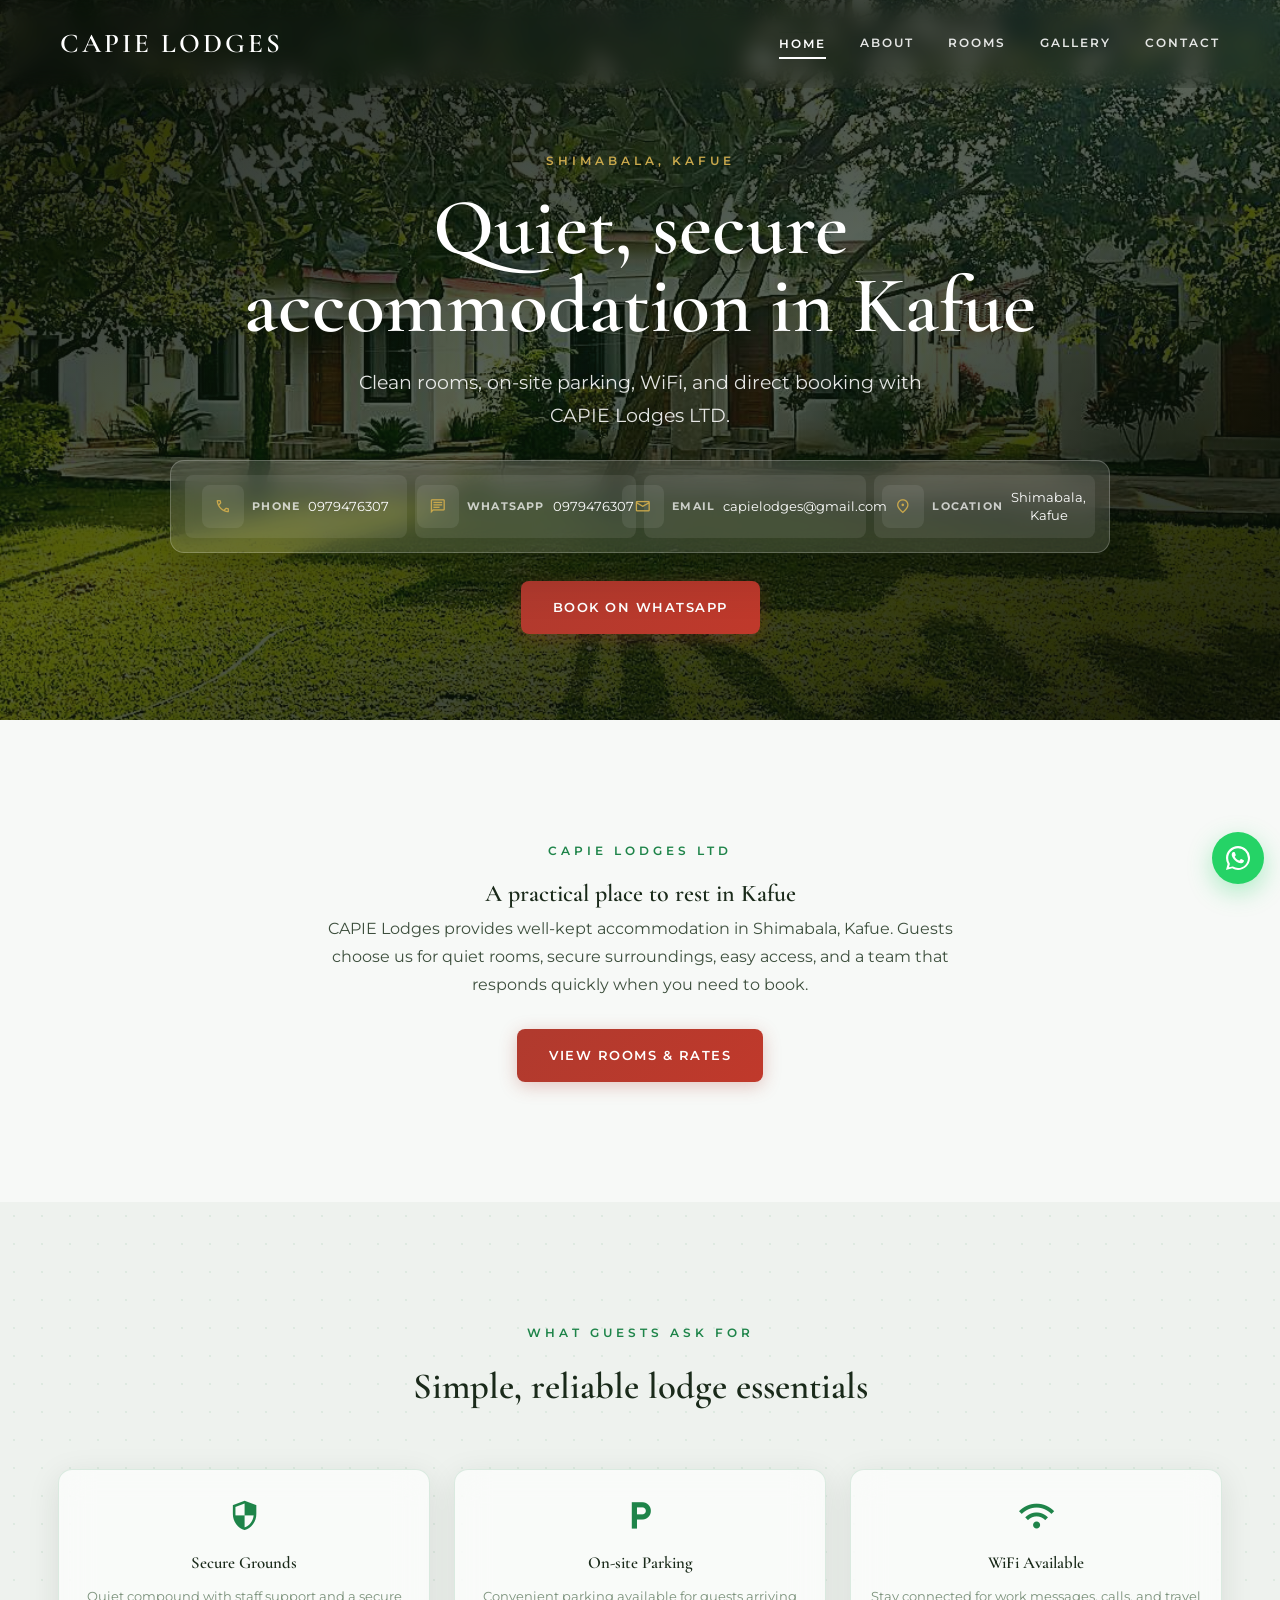
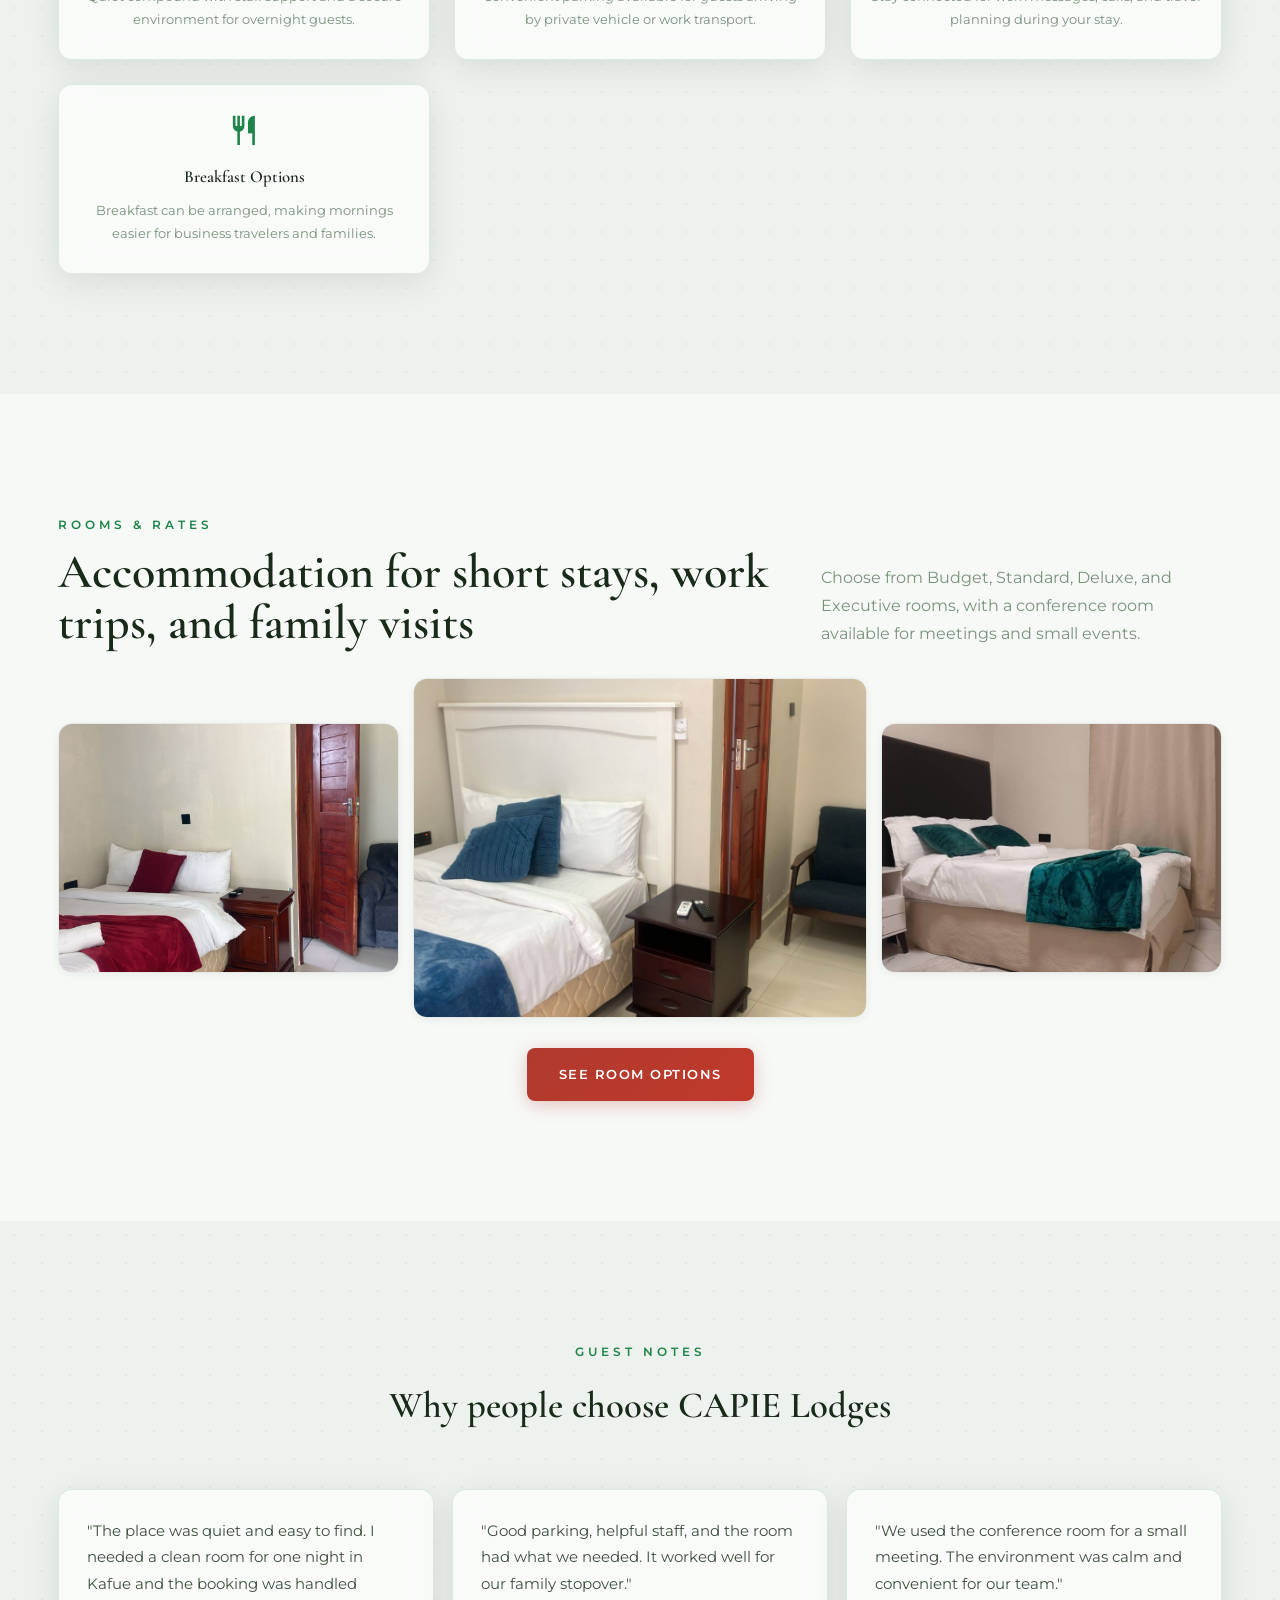
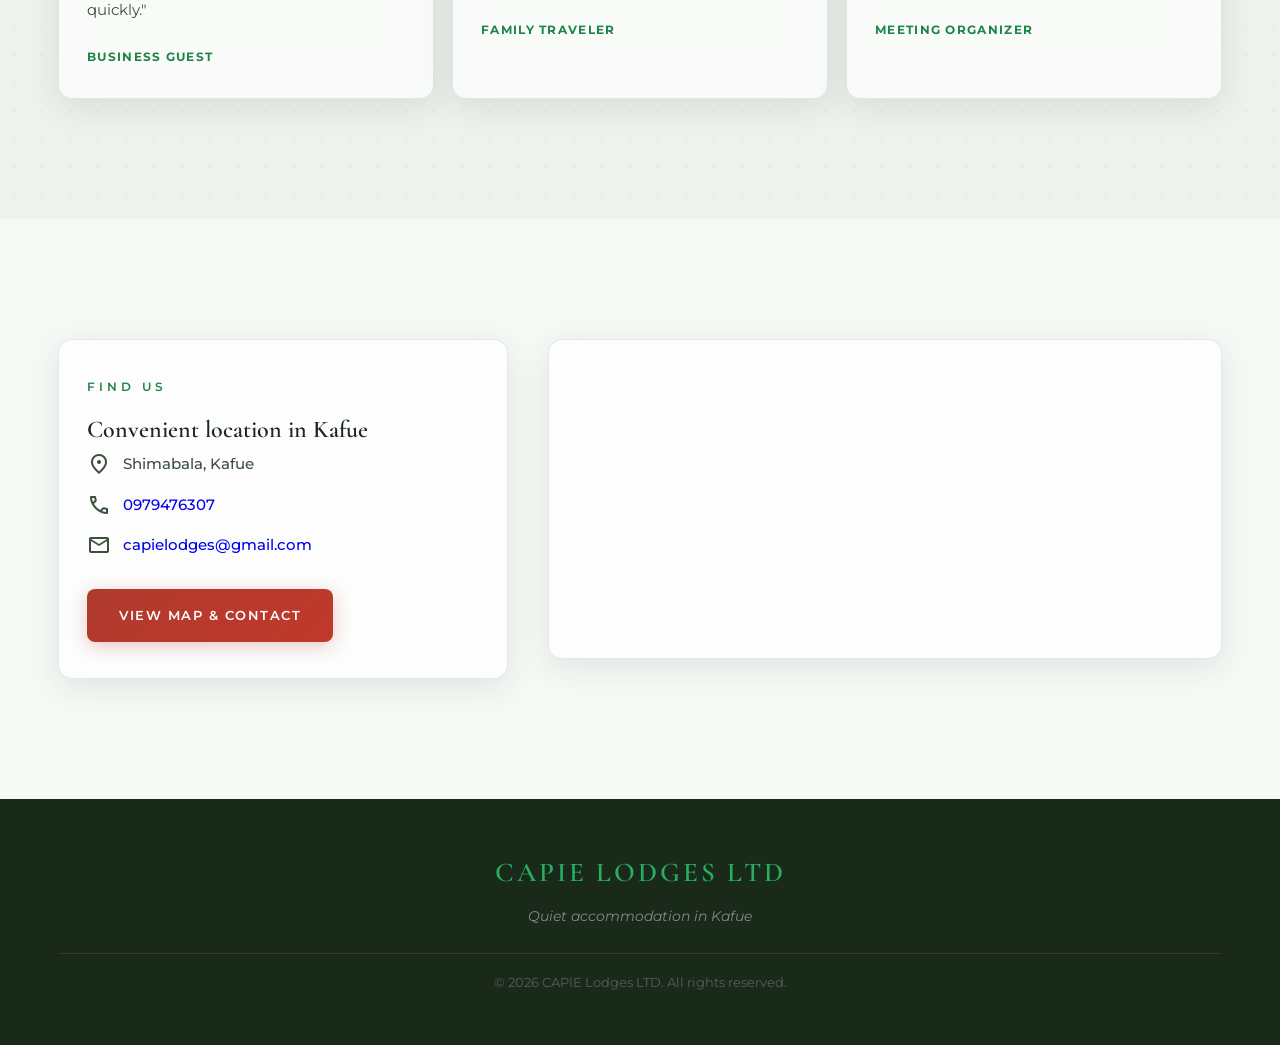
<file: index.html>
<!DOCTYPE html>
<html lang="en">
<head>
    <meta charset="UTF-8">
    <meta name="viewport" content="width=device-width, initial-scale=1.0">
    <title>CAPIE Lodges LTD | Kafue Accommodation</title>
    <meta name="description" content="CAPIE Lodges LTD offers quiet and secure accommodation in Shimabala, Kafue, with clean rooms, parking, WiFi, breakfast options, and WhatsApp booking.">
    <meta name="keywords" content="Capie Lodges, CAPIE Lodges LTD, Kafue lodges, Shimabala accommodation, Kawale Area Kafue, rooms in Kafue, WhatsApp booking">
    <meta name="robots" content="index,follow">
    <meta property="og:title" content="CAPIE Lodges LTD - Accommodation in Kafue">
    <meta property="og:description" content="Quiet and secure accommodation in Shimabala, Kafue. Book directly with CAPIE Lodges by phone or WhatsApp.">
    <meta property="og:type" content="website">
    <meta property="og:image" content="images/background.jpg">
    <meta property="og:url" content="https://capielodges.com/">
    <meta name="twitter:title" content="CAPIE Lodges LTD | Kafue Accommodation">
    <meta name="twitter:description" content="Quiet, secure lodge accommodation in Kafue with direct WhatsApp booking.">
    <meta name="twitter:image" content="images/background.jpg">
    <link rel="canonical" href="https://capielodges.com/">
    <link rel="icon" type="image/x-icon" href="favicon.ico">
    <link rel="icon" type="image/png" sizes="16x16" href="favicon-16x16.png">
    <link rel="icon" type="image/png" sizes="32x32" href="favicon-32x32.png">
    <link rel="apple-touch-icon" sizes="180x180" href="apple-touch-icon.png">
    <link rel="manifest" href="site.webmanifest">
    <meta name="twitter:card" content="summary_large_image">
    <link rel="preload" as="image" href="images/background.jpg">
    <link rel="preconnect" href="https://fonts.googleapis.com">
    <link rel="preconnect" href="https://fonts.gstatic.com" crossorigin>
    <link href="https://fonts.googleapis.com/css2?family=Cormorant+Garamond:wght@400;500;600;700&family=Montserrat:wght@300;400;500;600&display=swap" rel="stylesheet">
    <link rel="stylesheet" href="https://fonts.googleapis.com/css2?family=Material+Symbols+Outlined:opsz,wght,FILL,GRAD@24,300,0,0" />
    <link rel="stylesheet" href="css/style.css">
</head>
<body>
    <div class="scroll-progress" id="scroll-progress"></div>
    <div class="page-loader" id="page-loader" aria-hidden="true"><div class="page-loader-spinner"></div></div>
    <div class="nav-overlay" id="nav-overlay"></div>
    <nav class="navbar">
        <div class="nav-container">
            <a href="index.html" class="logo">CAPIE LODGES</a>
            <button class="menu-toggle" id="mobile-menu" aria-label="Toggle navigation menu" type="button">
                <span class="bar"></span>
                <span class="bar"></span>
                <span class="bar"></span>
            </button>
            <ul class="nav-links" id="primary-navigation">
                <li><a href="index.html" class="active">Home</a></li>
                <li><a href="about.html">About</a></li>
                <li><a href="rooms.html">Rooms</a></li>
                <li><a href="gallery.html">Gallery</a></li>
                <li><a href="contact.html">Contact</a></li>
            </ul>
        </div>
    </nav>

    <section class="hero" id="home">
        <div class="hero-overlay"></div>
        <div class="hero-content reveal">
            <span class="hero-kicker">Shimabala, Kafue</span>
            <h1>Quiet, secure accommodation in Kafue</h1>
            <p>Clean rooms, on-site parking, WiFi, and direct booking with CAPIE Lodges LTD.</p>
            <div class="hero-contact-panel" aria-label="CAPIE Lodges contact information">
                <a href="tel:+260979476307"><span class="material-symbols-outlined">call</span><strong>Phone</strong> 0979476307</a>
                <a href="https://wa.me/260979476307" target="_blank" rel="noopener noreferrer"><span class="material-symbols-outlined">chat</span><strong>WhatsApp</strong> 0979476307</a>
                <a href="mailto:capielodges@gmail.com"><span class="material-symbols-outlined">mail</span><strong>Email</strong> capielodges@gmail.com</a>
                <span><span class="material-symbols-outlined">location_on</span><strong>Location</strong> Shimabala, Kafue</span>
            </div>
            <div class="hero-btns">
                <a href="https://wa.me/260979476307?text=Hello%20CAPIE%20LODGES,%20I%20would%20like%20to%20ask%20about%20room%20availability." target="_blank" rel="noopener noreferrer" class="btn btn-primary">Book on WhatsApp</a>
            </div>
        </div>
    </section>

    <section class="about section-padding">
        <div class="container text-center reveal">
            <span class="subtitle">CAPIE Lodges LTD</span>
            <h2>A practical place to rest in Kafue</h2>
            <p style="max-width: 640px; margin: 0 auto 30px;">
                CAPIE Lodges provides well-kept accommodation in Shimabala, Kafue. Guests choose us for quiet rooms,
                secure surroundings, easy access, and a team that responds quickly when you need to book.
            </p>
            <a href="rooms.html" class="btn btn-primary" style="width: auto;">View Rooms & Rates</a>
        </div>
    </section>

    <section class="trust-section section-padding pattern-bg">
        <div class="container">
            <div class="section-header reveal">
                <span class="subtitle">What Guests Ask For</span>
                <h2>Simple, reliable lodge essentials</h2>
            </div>
            <div class="amenities-grid trust-grid">
                <div class="amenity-item solid-card reveal">
                    <span class="material-symbols-outlined icon">security</span>
                    <h3>Secure Grounds</h3>
                    <p>Quiet compound with staff support and a secure environment for overnight guests.</p>
                </div>
                <div class="amenity-item solid-card reveal">
                    <span class="material-symbols-outlined icon">local_parking</span>
                    <h3>On-site Parking</h3>
                    <p>Convenient parking available for guests arriving by private vehicle or work transport.</p>
                </div>
                <div class="amenity-item solid-card reveal">
                    <span class="material-symbols-outlined icon">wifi</span>
                    <h3>WiFi Available</h3>
                    <p>Stay connected for work messages, calls, and travel planning during your stay.</p>
                </div>
                <div class="amenity-item solid-card reveal">
                    <span class="material-symbols-outlined icon">restaurant</span>
                    <h3>Breakfast Options</h3>
                    <p>Breakfast can be arranged, making mornings easier for business travelers and families.</p>
                </div>
            </div>
        </div>
    </section>

    <section class="home-rooms section-padding">
        <div class="container">
            <div class="split-intro reveal">
                <div>
                    <span class="subtitle">Rooms & Rates</span>
                    <h2>Accommodation for short stays, work trips, and family visits</h2>
                </div>
                <p>Choose from Budget, Standard, Deluxe, and Executive rooms, with a conference room available for meetings and small events.</p>
            </div>
            <div class="home-room-strip reveal">
                <img src="images/standard-room.jpeg" alt="Standard room at CAPIE Lodges LTD" loading="lazy" decoding="async">
                <img src="images/deluxe-room.jpeg" alt="Deluxe room at CAPIE Lodges LTD" loading="lazy" decoding="async">
                <img src="images/executive-room.jpeg" alt="Executive room at CAPIE Lodges LTD" loading="lazy" decoding="async">
            </div>
            <div class="text-center reveal" style="margin-top: 30px;">
                <a href="rooms.html" class="btn btn-primary">See Room Options</a>
            </div>
        </div>
    </section>

    <section class="testimonials section-padding pattern-bg">
        <div class="container">
            <div class="section-header reveal">
                <span class="subtitle">Guest Notes</span>
                <h2>Why people choose CAPIE Lodges</h2>
            </div>
            <div class="testimonial-grid">
                <article class="testimonial-card solid-card reveal">
                    <p>"The place was quiet and easy to find. I needed a clean room for one night in Kafue and the booking was handled quickly."</p>
                    <strong>Business guest</strong>
                </article>
                <article class="testimonial-card solid-card reveal">
                    <p>"Good parking, helpful staff, and the room had what we needed. It worked well for our family stopover."</p>
                    <strong>Family traveler</strong>
                </article>
                <article class="testimonial-card solid-card reveal">
                    <p>"We used the conference room for a small meeting. The environment was calm and convenient for our team."</p>
                    <strong>Meeting organizer</strong>
                </article>
            </div>
        </div>
    </section>

    <section class="location-preview section-padding">
        <div class="container">
            <div class="contact-grid">
                <div class="contact-details solid-card reveal">
                    <span class="subtitle">Find Us</span>
                    <h2>Convenient location in Kafue</h2>
                    <p class="contact-line"><span class="material-symbols-outlined">location_on</span> Shimabala, Kafue</p>
                    <p class="contact-line"><span class="material-symbols-outlined">call</span> <a href="tel:+260979476307">0979476307</a></p>
                    <p class="contact-line"><span class="material-symbols-outlined">mail</span> <a href="mailto:capielodges@gmail.com">capielodges@gmail.com</a></p>
                    <a href="contact.html" class="btn btn-primary" style="margin-top: 16px;">View Map & Contact</a>
                </div>
                <div class="map-container solid-card reveal">
                    <iframe
                        title="Capie Lodges LTD Location"
                        src="https://www.google.com/maps/embed?pb=!1m18!1m12!1m3!1d3840.6571714298498!2d28.212033174302718!3d-15.716336721036246!2m3!1f0!2f0!3f0!3m2!1i1024!2i768!4f13.1!3m3!1m2!1s0x1940c15eaaffacf5%3A0x3b0913089715fb3f!2sCapie%20Lodges!5e0!3m2!1sen!2szm!4v1774945115272!5m2!1sen!2szm"
                        width="600"
                        height="450"
                        style="border:0;"
                        allowfullscreen=""
                        loading="lazy"
                        referrerpolicy="no-referrer-when-downgrade"
                    ></iframe>
                </div>
            </div>
        </div>
    </section>

    <script type="application/ld+json">
        {
            "@context": "https://schema.org",
            "@type": "LocalBusiness",
            "name": "CAPIE Lodges LTD",
            "telephone": [
                "+260979476307",
                "+260764700003",
                "+260571048698"
            ],
            "email": "capielodges@gmail.com",
            "address": {
                "@type": "PostalAddress",
                "streetAddress": "Shimabala",
                "addressLocality": "Kafue",
                "addressRegion": "Kafue",
                "addressCountry": "ZM"
            }
        }
    </script>
    <footer>
        <div class="container">
            <div class="footer-content">
                <a href="index.html" class="logo footer-logo">CAPIE LODGES LTD</a>
                <p class="tagline-footer">Quiet accommodation in Kafue</p>
                <p class="copyright">&copy; 2026 CAPIE Lodges LTD. All rights reserved.</p>
            </div>
        </div>
    </footer>
    <a class="whatsapp-float" href="https://wa.me/260979476307" target="_blank" rel="noopener noreferrer" aria-label="Chat with CAPIE Lodges on WhatsApp"><svg viewBox="0 0 16 16" aria-hidden="true" focusable="false"><path fill="currentColor" d="M13.601 2.326A7.854 7.854 0 0 0 8.008 0C3.58 0 0 3.58 0 8.008a7.93 7.93 0 0 0 1.084 3.98L0 16l4.12-1.084a7.93 7.93 0 0 0 3.888 1.04h.003c4.428 0 8.008-3.58 8.008-8.008a7.854 7.854 0 0 0-2.417-5.622zM8.01 14.658a6.61 6.61 0 0 1-3.357-.92l-.24-.144-2.443.643.652-2.38-.156-.244a6.56 6.56 0 0 1-1.007-3.505c0-3.633 2.957-6.59 6.59-6.59a6.56 6.56 0 0 1 4.66 1.93 6.57 6.57 0 0 1 1.93 4.66c-.001 3.633-2.958 6.59-6.59 6.59z"/><path fill="currentColor" d="M11.524 9.356c-.2-.1-1.187-.586-1.37-.653-.183-.067-.316-.1-.449.1-.133.2-.516.653-.633.786-.116.133-.233.15-.433.05-.2-.1-.846-.312-1.611-.995-.595-.53-.997-1.187-1.113-1.387-.116-.2-.012-.308.088-.408.09-.09.2-.233.3-.35.1-.117.133-.2.2-.333.067-.133.033-.25-.017-.35-.05-.1-.45-1.087-.617-1.49-.163-.392-.328-.339-.449-.345l-.383-.007a.73.73 0 0 0-.533.25c-.183.2-.7.683-.7 1.667 0 .983.717 1.933.817 2.066.1.133 1.41 2.156 3.416 3.022.477.206.849.33 1.14.423.479.152.916.13 1.261.08.385-.057 1.187-.483 1.354-.95.167-.466.167-.866.117-.95-.05-.083-.183-.133-.383-.233z"/></svg></a>
    <script src="js/script.js"></script>
</body>
</html>
</file>
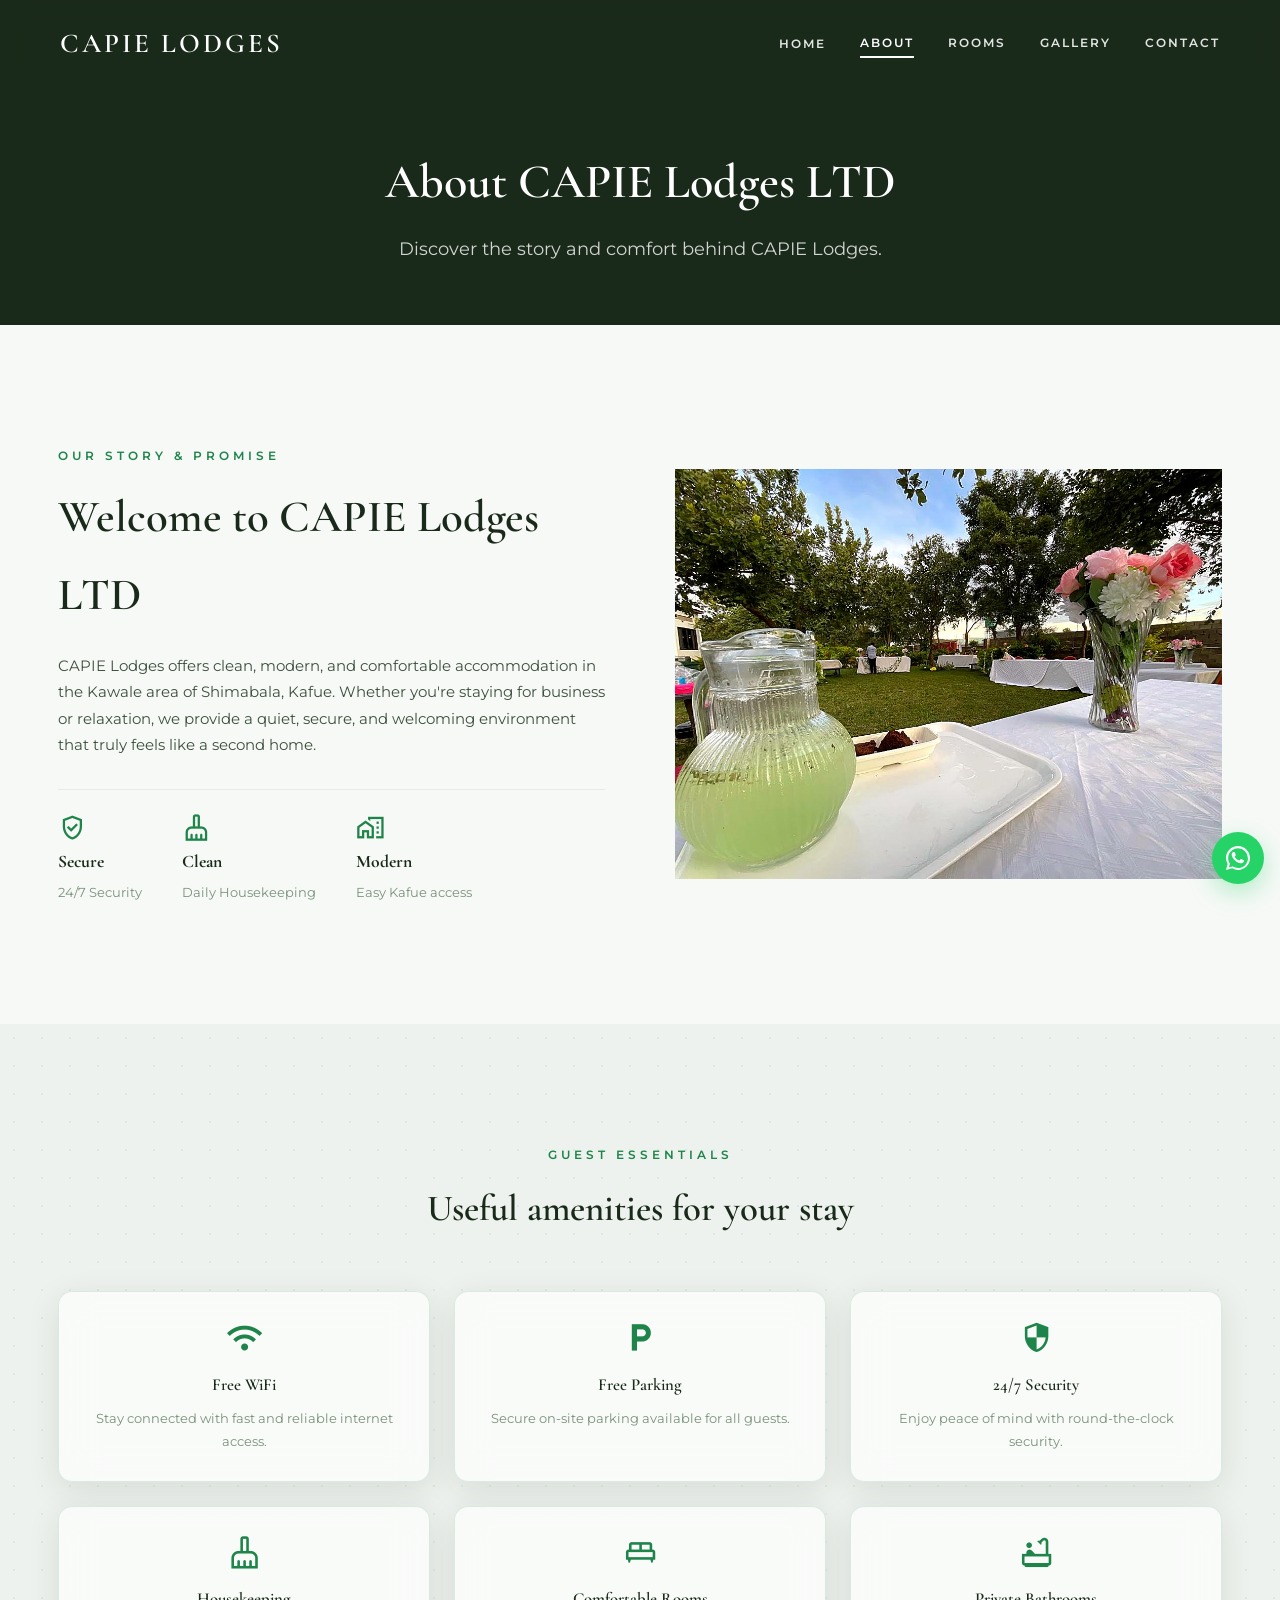
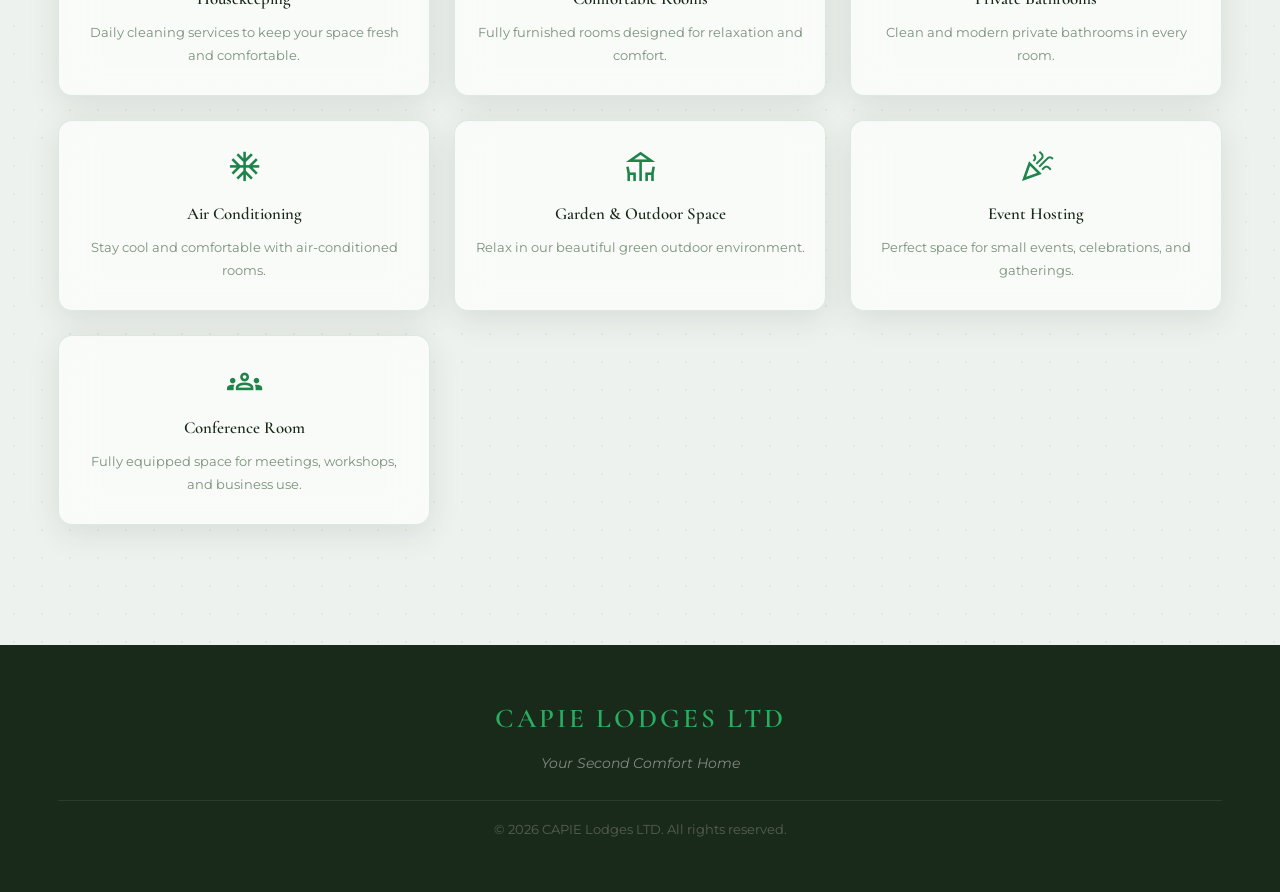
<file: about.html>
<!DOCTYPE html>
<html lang="en">
<head>
    <meta charset="UTF-8">
    <meta name="viewport" content="width=device-width, initial-scale=1.0">
    <title>About Us | CAPIE Lodges LTD</title>
    <meta name="description" content="About CAPIE Lodges LTD in Kafue: clean, modern rooms with secure, welcoming hospitality. Book via WhatsApp with fast responses.">
    <meta name="keywords" content="Capie Lodges, CAPIE Lodges LTD, about, lodges in Kafue, Shimabala accommodation, Kawale Area, secure accommodation, WhatsApp booking">
    <meta name="robots" content="index,follow">
    <meta property="og:title" content="About Us | CAPIE Lodges LTD">
    <meta property="og:description" content="About CAPIE Lodges LTD: secure, quiet accommodation in Kafue.">
    <meta property="og:type" content="website">
    <meta property="og:image" content="images/about.jpg">
    <meta property="og:url" content="https://capielodges.com/about.html">
    <meta name="twitter:title" content="About Us | CAPIE Lodges LTD">
    <meta name="twitter:description" content="Learn about CAPIE Lodges LTD and our accommodation in Kafue.">
    <meta name="twitter:image" content="images/about.jpg">
    <link rel="canonical" href="https://capielodges.com/about.html">
    <link rel="icon" type="image/x-icon" href="favicon.ico">
    <link rel="icon" type="image/png" sizes="16x16" href="favicon-16x16.png">
    <link rel="icon" type="image/png" sizes="32x32" href="favicon-32x32.png">
    <link rel="apple-touch-icon" sizes="180x180" href="apple-touch-icon.png">
    <link rel="manifest" href="site.webmanifest">
    <meta name="twitter:card" content="summary_large_image">
    <link rel="preconnect" href="https://fonts.googleapis.com">
    <link rel="preconnect" href="https://fonts.gstatic.com" crossorigin>
    <link href="https://fonts.googleapis.com/css2?family=Cormorant+Garamond:wght@400;500;600;700&family=Montserrat:wght@300;400;500;600&display=swap" rel="stylesheet">
    <link rel="stylesheet" href="https://fonts.googleapis.com/css2?family=Material+Symbols+Outlined:opsz,wght,FILL,GRAD@24,300,0,0" />
    <link rel="stylesheet" href="css/style.css">
</head>
<body>
    <div class="scroll-progress" id="scroll-progress"></div>
    <div class="page-loader" id="page-loader" aria-hidden="true"><div class="page-loader-spinner"></div></div>
    <div class="nav-overlay" id="nav-overlay"></div>
    <nav class="navbar">
        <div class="nav-container">
            <a href="index.html" class="logo">CAPIE LODGES</a>
            <button class="menu-toggle" id="mobile-menu" aria-label="Toggle navigation menu" type="button">
                <span class="bar"></span>
                <span class="bar"></span>
                <span class="bar"></span>
            </button>
            <ul class="nav-links" id="primary-navigation">
                <li><a href="index.html">Home</a></li>
                <li><a href="about.html" class="active">About</a></li>
                <li><a href="rooms.html">Rooms</a></li>
                <li><a href="gallery.html">Gallery</a></li>
                <li><a href="contact.html">Contact</a></li>
            </ul>
        </div>
    </nav>

    <header class="page-header">
        <div class="container">
            <h1>About CAPIE Lodges LTD</h1>
            <p>Discover the story and comfort behind CAPIE Lodges.</p>
        </div>
    </header>

    <section class="about section-padding">
        <div class="container">
            <div class="about-grid">
                <div class="about-text reveal">
                    <span class="subtitle">Our Story & Promise</span>
                    <h2>Welcome to CAPIE Lodges LTD</h2>
                    <p>
                        CAPIE Lodges offers clean, modern, and comfortable accommodation in the Kawale area of Shimabala, Kafue.
                        Whether you're staying for business or relaxation, we provide a quiet, secure, and welcoming environment
                        that truly feels like a second home.
                    </p>
                    <div class="features-mini">
                        <div class="f-item">
                            <span class="material-symbols-outlined">gpp_good</span>
                            <strong>Secure</strong>
                            <span>24/7 Security</span>
                        </div>
                        <div class="f-item">
                            <span class="material-symbols-outlined">cleaning_services</span>
                            <strong>Clean</strong>
                            <span>Daily Housekeeping</span>
                        </div>
                        <div class="f-item">
                            <span class="material-symbols-outlined">home_work</span>
                            <strong>Modern</strong>
                            <span>Easy Kafue access</span>
                        </div>
                    </div>
                </div>
                <div class="about-img reveal">
                    <img src="images/about.jpg" alt="CAPIE Lodges LTD exterior and facilities">
                </div>
            </div>
        </div>
    </section>

    <section class="amenities section-padding pattern-bg">
    <div class="container">
        <div class="section-header">
            <span class="subtitle">Guest Essentials</span>
            <h2>Useful amenities for your stay</h2>
        </div>

        <div class="amenities-grid">

            <div class="amenity-item solid-card reveal">
                <span class="material-symbols-outlined icon">wifi</span>
                <h3>Free WiFi</h3>
                <p>Stay connected with fast and reliable internet access.</p>
            </div>

            <div class="amenity-item solid-card reveal">
                <span class="material-symbols-outlined icon">local_parking</span>
                <h3>Free Parking</h3>
                <p>Secure on-site parking available for all guests.</p>
            </div>

            <div class="amenity-item solid-card reveal">
                <span class="material-symbols-outlined icon">security</span>
                <h3>24/7 Security</h3>
                <p>Enjoy peace of mind with round-the-clock security.</p>
            </div>

            <div class="amenity-item solid-card reveal">
                <span class="material-symbols-outlined icon">cleaning_services</span>
                <h3>Housekeeping</h3>
                <p>Daily cleaning services to keep your space fresh and comfortable.</p>
            </div>

            <div class="amenity-item solid-card reveal">
                <span class="material-symbols-outlined icon">king_bed</span>
                <h3>Comfortable Rooms</h3>
                <p>Fully furnished rooms designed for relaxation and comfort.</p>
            </div>

            <div class="amenity-item solid-card reveal">
                <span class="material-symbols-outlined icon">bathtub</span>
                <h3>Private Bathrooms</h3>
                <p>Clean and modern private bathrooms in every room.</p>
            </div>

            <div class="amenity-item solid-card reveal">
                <span class="material-symbols-outlined icon">ac_unit</span>
                <h3>Air Conditioning</h3>
                <p>Stay cool and comfortable with air-conditioned rooms.</p>
            </div>

            <div class="amenity-item solid-card reveal">
                <span class="material-symbols-outlined icon">deck</span>
                <h3>Garden & Outdoor Space</h3>
                <p>Relax in our beautiful green outdoor environment.</p>
            </div>

            <div class="amenity-item solid-card reveal">
                <span class="material-symbols-outlined icon">celebration</span>
                <h3>Event Hosting</h3>
                <p>Perfect space for small events, celebrations, and gatherings.</p>
            </div>

            <div class="amenity-item solid-card reveal">
                <span class="material-symbols-outlined icon">groups</span>
                <h3>Conference Room</h3>
                <p>Fully equipped space for meetings, workshops, and business use.</p>
            </div>

        </div>
    </div>
</section>

    <script type="application/ld+json">
        {
            "@context": "https://schema.org",
            "@type": "LocalBusiness",
            "name": "CAPIE Lodges LTD",
            "telephone": "+260979476307",
            "address": {
                "@type": "PostalAddress",
                "addressLocality": "Kafue",
                "addressRegion": "Kafue",
                "addressCountry": "ZM"
            }
        }
    </script>
    <footer>
        <div class="container">
            <div class="footer-content">
                <a href="index.html" class="logo footer-logo">CAPIE LODGES LTD</a>
                <p class="tagline-footer">Your Second Comfort Home</p>
                <p class="copyright">© 2026 CAPIE Lodges LTD. All rights reserved.</p>
            </div>
        </div>
    </footer>
    <a class="whatsapp-float" href="https://wa.me/260979476307" target="_blank" rel="noopener noreferrer" aria-label="Chat with CAPIE Lodges on WhatsApp"><svg viewBox="0 0 16 16" aria-hidden="true" focusable="false"><path fill="currentColor" d="M13.601 2.326A7.854 7.854 0 0 0 8.008 0C3.58 0 0 3.58 0 8.008a7.93 7.93 0 0 0 1.084 3.98L0 16l4.12-1.084a7.93 7.93 0 0 0 3.888 1.04h.003c4.428 0 8.008-3.58 8.008-8.008a7.854 7.854 0 0 0-2.417-5.622zM8.01 14.658a6.61 6.61 0 0 1-3.357-.92l-.24-.144-2.443.643.652-2.38-.156-.244a6.56 6.56 0 0 1-1.007-3.505c0-3.633 2.957-6.59 6.59-6.59a6.56 6.56 0 0 1 4.66 1.93 6.57 6.57 0 0 1 1.93 4.66c-.001 3.633-2.958 6.59-6.59 6.59z"/><path fill="currentColor" d="M11.524 9.356c-.2-.1-1.187-.586-1.37-.653-.183-.067-.316-.1-.449.1-.133.2-.516.653-.633.786-.116.133-.233.15-.433.05-.2-.1-.846-.312-1.611-.995-.595-.53-.997-1.187-1.113-1.387-.116-.2-.012-.308.088-.408.09-.09.2-.233.3-.35.1-.117.133-.2.2-.333.067-.133.033-.25-.017-.35-.05-.1-.45-1.087-.617-1.49-.163-.392-.328-.339-.449-.345l-.383-.007a.73.73 0 0 0-.533.25c-.183.2-.7.683-.7 1.667 0 .983.717 1.933.817 2.066.1.133 1.41 2.156 3.416 3.022.477.206.849.33 1.14.423.479.152.916.13 1.261.08.385-.057 1.187-.483 1.354-.95.167-.466.167-.866.117-.95-.05-.083-.183-.133-.383-.233z"/></svg></a>
    <script src="js/script.js"></script>
</body>
</html>
</file>
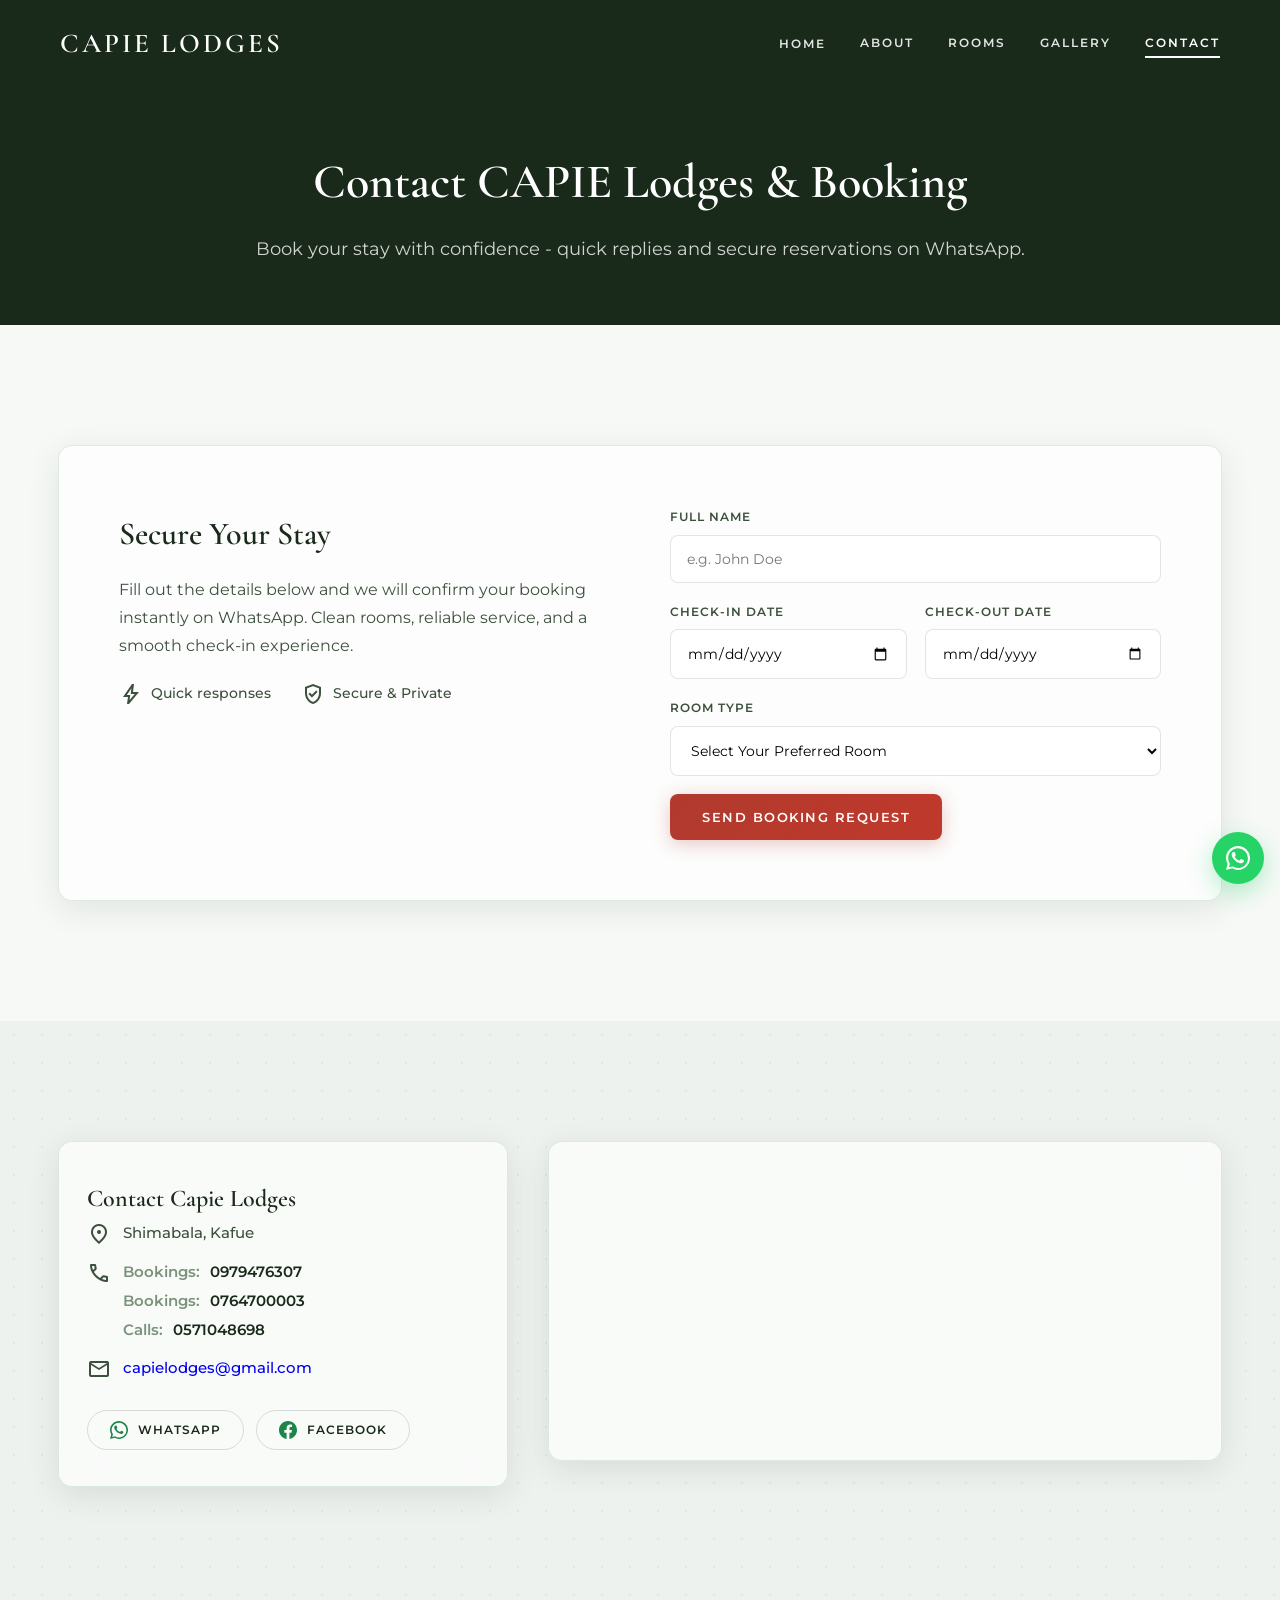
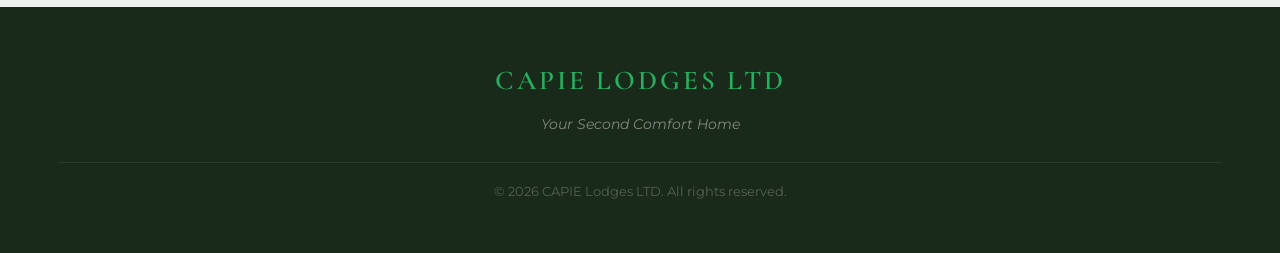
<file: contact.html>
<!DOCTYPE html>
<html lang="en">
<head>
    <meta charset="UTF-8">
    <meta name="viewport" content="width=device-width, initial-scale=1.0">
    <title>Contact & Booking | CAPIE Lodges LTD</title>
    <meta name="description" content="Contact CAPIE Lodges LTD in Kafue and book your stay via WhatsApp. Quick responses, clean rooms, secure parking, and a convenient Shimabala location.">
    <meta name="keywords" content="Capie Lodges, CAPIE Lodges LTD, contact, booking, WhatsApp booking, Kafue lodges, Kawale Shimabala, 0979476307">
    <meta name="robots" content="index,follow">
    <meta property="og:title" content="Contact & Booking | CAPIE Lodges LTD">
    <meta property="og:description" content="Contact Capie Lodges LTD in Kafue and book via WhatsApp.">
    <meta property="og:type" content="website">
    <meta property="og:image" content="images/background.jpg">
    <meta property="og:url" content="https://capielodges.com/contact.html">
    <meta name="twitter:title" content="Contact & Booking | CAPIE Lodges LTD">
    <meta name="twitter:description" content="Book your room in Kafue quickly via WhatsApp and contact CAPIE Lodges LTD.">
    <meta name="twitter:image" content="images/background.jpg">
    <link rel="canonical" href="https://capielodges.com/contact.html">
    <link rel="icon" type="image/x-icon" href="favicon.ico">
    <link rel="icon" type="image/png" sizes="16x16" href="favicon-16x16.png">
    <link rel="icon" type="image/png" sizes="32x32" href="favicon-32x32.png">
    <link rel="apple-touch-icon" sizes="180x180" href="apple-touch-icon.png">
    <link rel="manifest" href="site.webmanifest">
    <meta name="twitter:card" content="summary_large_image">
    <link rel="preconnect" href="https://fonts.googleapis.com">
    <link rel="preconnect" href="https://fonts.gstatic.com" crossorigin>
    <link href="https://fonts.googleapis.com/css2?family=Cormorant+Garamond:wght@400;500;600;700&family=Montserrat:wght@300;400;500;600&display=swap" rel="stylesheet">
    <link rel="stylesheet" href="https://fonts.googleapis.com/css2?family=Material+Symbols+Outlined:opsz,wght,FILL,GRAD@24,300,0,0" />
    <link rel="stylesheet" href="css/style.css">
</head>
<body>
    <div class="scroll-progress" id="scroll-progress"></div>
    <div class="page-loader" id="page-loader" aria-hidden="true"><div class="page-loader-spinner"></div></div>
    <div class="nav-overlay" id="nav-overlay"></div>
    <nav class="navbar">
        <div class="nav-container">
            <a href="index.html" class="logo">CAPIE LODGES</a>
            <button class="menu-toggle" id="mobile-menu" aria-label="Toggle navigation menu" type="button">
                <span class="bar"></span>
                <span class="bar"></span>
                <span class="bar"></span>
            </button>
            <ul class="nav-links" id="primary-navigation">
                <li><a href="index.html">Home</a></li>
                <li><a href="about.html">About</a></li>
                <li><a href="rooms.html">Rooms</a></li>
                <li><a href="gallery.html">Gallery</a></li>
                <li><a href="contact.html" class="active">Contact</a></li>
            </ul>
        </div>
    </nav>

    <header class="page-header">
        <div class="container">
            <h1>Contact CAPIE Lodges & Booking</h1>
            <p>Book your stay with confidence - quick replies and secure reservations on WhatsApp.</p>
        </div>
    </header>

    <section class="booking section-padding">
        <div class="container">
            <div class="booking-wrapper solid-card reveal">
                <div class="booking-info">
                    <h2>Secure Your Stay</h2>
                    <p>
                        Fill out the details below and we will confirm your booking instantly on WhatsApp. Clean rooms,
                        reliable service, and a smooth check-in experience.
                    </p>
                    <div class="trust-features">
                        <p><span class="material-symbols-outlined">bolt</span> Quick responses</p>
                        <p><span class="material-symbols-outlined">verified_user</span> Secure & Private</p>
                    </div>
                </div>
                <form id="whatsapp-form" class="booking-form">
                    <div class="form-group">
                        <label for="name">Full Name</label>
                        <input type="text" id="name" placeholder="e.g. John Doe" required>
                    </div>
                    <div class="form-row">
                        <div class="form-group">
                            <label for="checkin">Check-in Date</label>
                            <input type="date" id="checkin" required>
                        </div>
                        <div class="form-group">
                            <label for="checkout">Check-out Date</label>
                            <input type="date" id="checkout" required>
                        </div>
                    </div>
                    <div class="form-group">
                        <label for="room-type">Room Type</label>
                        <select id="room-type" required>
                            <option value="" disabled selected>Select Your Preferred Room</option>
                            <option value="Budget Room">Budget Room (ZMW 400)</option>
                            <option value="Standard Room">Standard Room (ZMW 500)</option>
                            <option value="Deluxe Room">Deluxe Room (ZMW 650)</option>
                            <option value="Executive Room">Executive Room (ZMW 700)</option>
                            <option value="Conference Room">Conference Room (Hourly / Event Booking)</option>
                        </select>
                    </div>
                    <button type="submit" class="btn btn-primary w-100">Send Booking Request</button>
                </form>
            </div>
        </div>
    </section>

    <section class="contact section-padding pattern-bg">
        <div class="container">
            <div class="contact-grid">
                <div class="contact-details solid-card reveal">
                    <h2>Contact Capie Lodges</h2>
                    <p class="contact-line"><span class="material-symbols-outlined">location_on</span>Shimabala, Kafue</p>
                    <div class="contact-line contact-line-group">
                        <span class="material-symbols-outlined" aria-hidden="true">call</span>
                        <div class="phone-list">
                            <p class="phone-item">
                                <span class="phone-label">Bookings:</span>
                                <a href="tel:+260979476307">0979476307</a>
                            </p>
                            <p class="phone-item">
                                <span class="phone-label">Bookings:</span>
                                <a href="tel:+260764700003">0764700003</a>
                            </p>
                            <p class="phone-item">
                                <span class="phone-label">Calls:</span>
                                <a href="tel:+260571048698">0571048698</a>
                            </p>
                        </div>
                    </div>
                    <p class="contact-line"><span class="material-symbols-outlined">mail</span> <a href="mailto:capielodges@gmail.com">capielodges@gmail.com</a></p>
                    <div class="social-links">
                        <a
                            class="social-link"
                            href="https://wa.me/260979476307"
                            target="_blank"
                            rel="noopener noreferrer"
                            aria-label="WhatsApp Capie Lodges LTD"
                        >
                            <svg class="social-icon" viewBox="0 0 16 16" aria-hidden="true" focusable="false">
                                <path fill="currentColor" d="M13.601 2.326A7.854 7.854 0 0 0 8.008 0C3.58 0 0 3.58 0 8.008a7.93 7.93 0 0 0 1.084 3.98L0 16l4.12-1.084a7.93 7.93 0 0 0 3.888 1.04h.003c4.428 0 8.008-3.58 8.008-8.008a7.854 7.854 0 0 0-2.417-5.622zM8.01 14.658a6.61 6.61 0 0 1-3.357-.92l-.24-.144-2.443.643.652-2.38-.156-.244a6.56 6.56 0 0 1-1.007-3.505c0-3.633 2.957-6.59 6.59-6.59a6.56 6.56 0 0 1 4.66 1.93 6.57 6.57 0 0 1 1.93 4.66c-.001 3.633-2.958 6.59-6.59 6.59z"/>
                                <path fill="currentColor" d="M11.524 9.356c-.2-.1-1.187-.586-1.37-.653-.183-.067-.316-.1-.449.1-.133.2-.516.653-.633.786-.116.133-.233.15-.433.05-.2-.1-.846-.312-1.611-.995-.595-.53-.997-1.187-1.113-1.387-.116-.2-.012-.308.088-.408.09-.09.2-.233.3-.35.1-.117.133-.2.2-.333.067-.133.033-.25-.017-.35-.05-.1-.45-1.087-.617-1.49-.163-.392-.328-.339-.449-.345l-.383-.007a.73.73 0 0 0-.533.25c-.183.2-.7.683-.7 1.667 0 .983.717 1.933.817 2.066.1.133 1.41 2.156 3.416 3.022.477.206.849.33 1.14.423.479.152.916.13 1.261.08.385-.057 1.187-.483 1.354-.95.167-.466.167-.866.117-.95-.05-.083-.183-.133-.383-.233z"/>
                            </svg>
                            <span>WhatsApp</span>
                        </a>
                        <a
                            class="social-link"
                            href="https://web.facebook.com/profile.php?id=61554825636807"
                            target="_blank"
                            rel="noopener noreferrer"
                            aria-label="Facebook Capie Lodges LTD"
                        >
                            <svg class="social-icon" viewBox="0 0 16 16" aria-hidden="true" focusable="false">
                                <path fill="currentColor" d="M16 8.049c0-4.446-3.582-8.05-8-8.05C3.58 0-.002 3.603-.002 8.05c0 4.017 2.926 7.347 6.75 7.951v-5.625h-2.03V8.05H6.75V6.275c0-2.017 1.195-3.131 3.022-3.131.876 0 1.791.157 1.791.157v1.98h-1.009c-.993 0-1.303.621-1.303 1.258V8.05h2.218l-.354 2.326H9.25V16c3.824-.604 6.75-3.934 6.75-7.951z"/>
                            </svg>
                            <span>Facebook</span>
                        </a>
                    </div>
                </div>
                <div class="map-container solid-card reveal">
                    <iframe
                        title="Capie Lodges LTD Location"
                        src="https://www.google.com/maps/embed?pb=!1m18!1m12!1m3!1d3840.6571714298498!2d28.212033174302718!3d-15.716336721036246!2m3!1f0!2f0!3f0!3m2!1i1024!2i768!4f13.1!3m3!1m2!1s0x1940c15eaaffacf5%3A0x3b0913089715fb3f!2sCapie%20Lodges!5e0!3m2!1sen!2szm!4v1774945115272!5m2!1sen!2szm"
                        width="600"
                        height="450"
                        style="border:0;"
                        allowfullscreen=""
                        loading="lazy"
                        referrerpolicy="no-referrer-when-downgrade"
                    ></iframe>
                </div>
            </div>
        </div>
    </section>

    <script type="application/ld+json">
        {
            "@context": "https://schema.org",
            "@type": "LocalBusiness",
            "name": "CAPIE Lodges LTD",
            "telephone": [
                "+260979476307",
                "+260571048698",
                "+260764700003"
            ],
            "address": {
                "@type": "PostalAddress",
                "addressLocality": "Kafue",
                "addressRegion": "Kafue",
                "addressCountry": "ZM"
            }
        }
    </script>
    <footer>
        <div class="container">
            <div class="footer-content">
                <a href="index.html" class="logo footer-logo">CAPIE LODGES LTD</a>
                <p class="tagline-footer">Your Second Comfort Home</p>
                <p class="copyright">© 2026 CAPIE Lodges LTD. All rights reserved.</p>
            </div>
        </div>
    </footer>
    <a class="whatsapp-float" href="https://wa.me/260979476307" target="_blank" rel="noopener noreferrer" aria-label="Chat with CAPIE Lodges on WhatsApp"><svg viewBox="0 0 16 16" aria-hidden="true" focusable="false"><path fill="currentColor" d="M13.601 2.326A7.854 7.854 0 0 0 8.008 0C3.58 0 0 3.58 0 8.008a7.93 7.93 0 0 0 1.084 3.98L0 16l4.12-1.084a7.93 7.93 0 0 0 3.888 1.04h.003c4.428 0 8.008-3.58 8.008-8.008a7.854 7.854 0 0 0-2.417-5.622zM8.01 14.658a6.61 6.61 0 0 1-3.357-.92l-.24-.144-2.443.643.652-2.38-.156-.244a6.56 6.56 0 0 1-1.007-3.505c0-3.633 2.957-6.59 6.59-6.59a6.56 6.56 0 0 1 4.66 1.93 6.57 6.57 0 0 1 1.93 4.66c-.001 3.633-2.958 6.59-6.59 6.59z"/><path fill="currentColor" d="M11.524 9.356c-.2-.1-1.187-.586-1.37-.653-.183-.067-.316-.1-.449.1-.133.2-.516.653-.633.786-.116.133-.233.15-.433.05-.2-.1-.846-.312-1.611-.995-.595-.53-.997-1.187-1.113-1.387-.116-.2-.012-.308.088-.408.09-.09.2-.233.3-.35.1-.117.133-.2.2-.333.067-.133.033-.25-.017-.35-.05-.1-.45-1.087-.617-1.49-.163-.392-.328-.339-.449-.345l-.383-.007a.73.73 0 0 0-.533.25c-.183.2-.7.683-.7 1.667 0 .983.717 1.933.817 2.066.1.133 1.41 2.156 3.416 3.022.477.206.849.33 1.14.423.479.152.916.13 1.261.08.385-.057 1.187-.483 1.354-.95.167-.466.167-.866.117-.95-.05-.083-.183-.133-.383-.233z"/></svg></a>
    <script src="js/script.js"></script>
</body>
</html>
</file>
<file: css/style.css>
/* ============================================
   CAPIE LODGES — Light Luxury Theme
   ============================================ */

@import url('https://fonts.googleapis.com/css2?family=Cormorant+Garamond:wght@400;500;600;700&family=Montserrat:wght@300;400;500;600&display=swap');

:root {
    --primary:       #1a2a1a;
    --primary-light: #2c4a2c;
    --light-bg:      #f7f9f7;
    --white:         #ffffff;
    --surface:       #eef2ee;
    --green:         #1e8449;
    --green-light:   #27ae60;
    --green-glow:    rgba(30,132,73,0.12);
    --red:           #b03a2e;
    --red-bright:    #c0392b;
    --red-glow:      rgba(176,58,46,0.10);
    --gold:          #c9a84c;
    --text:          #3d4f3d;
    --text-muted:    #7a917a;
    --text-light:    #a0b4a0;

    --glass-bg:      rgba(255,255,255,0.65);
    --glass-border:  rgba(30,132,73,0.14);
    --glass-blur:    blur(16px);
    --glass-shadow:  0 8px 32px rgba(26,42,26,0.10);

    --shadow-sm:     0 2px 8px rgba(26,42,26,0.06);
    --shadow-md:     0 8px 28px rgba(26,42,26,0.09);
    --shadow-hover:  0 18px 45px rgba(26,42,26,0.14);

    --radius:        14px;
    --radius-sm:     8px;
    --transition:    all 0.35s cubic-bezier(0.25, 0.8, 0.25, 1);
}

*, *::before, *::after { margin: 0; padding: 0; box-sizing: border-box; }
html { scroll-behavior: smooth; overflow-x: hidden; }
html, body { max-width: 100%; }

body {
    font-family: 'Montserrat', sans-serif;
    background-color: var(--light-bg);
    color: var(--text);
    line-height: 1.75;
    overflow-x: hidden;
}

h1, h2, h3, .logo { font-family: 'Cormorant Garamond', serif; font-weight: 600; color: var(--primary); }
img { max-width: 100%; display: block; }
a { text-decoration: none; }
.text-center { text-align: center; }

.container { max-width: 1200px; margin: 0 auto; padding: 0 18px; }
.section-padding { padding: 80px 0; }

.pattern-bg {
    background-color: var(--surface);
    background-image: radial-gradient(rgba(30,132,73,0.08) 1px, transparent 1px);
    background-size: 28px 28px;
}


.subtitle {
    display: block; text-transform: uppercase; letter-spacing: 4px;
    color: var(--green); font-size: 0.75rem; font-weight: 600; margin-bottom: 12px;
}

.section-header { text-align: center; margin-bottom: 50px; }
.section-header h2 { font-size: 2.3rem; color: var(--primary); }

.glass-card, .solid-card {
    background: var(--glass-bg);
    border: 1px solid var(--glass-border);
    backdrop-filter: var(--glass-blur);
    border-radius: var(--radius);
    box-shadow: var(--glass-shadow);
    transition: var(--transition);
}
.glass-card:hover, .solid-card:hover {
    border-color: rgba(30,132,73,0.28);
    box-shadow: var(--shadow-hover);
}

/* Page Header for subpages */
.page-header {
    padding: 140px 20px 60px;
    background: var(--primary);
    text-align: center;
}
.page-header h1 { color: var(--white); font-size: clamp(2rem, 5vw, 3rem); margin-bottom: 10px; }
.page-header p { color: rgba(255,255,255,0.8); font-size: 1.1rem; }

/* Placeholders */
.content-placeholder {
    width: 100%; height: 100%; min-height: 200px;
    background: #e1e8e1; color: var(--text-muted);
    display: flex; align-items: center; justify-content: center;
    font-weight: 600; text-transform: uppercase; font-size: 0.8rem;
    letter-spacing: 1px; border: 1px dashed #a0b4a0;
}

/* NAVBAR */
.navbar { position: fixed; top: 0; width: 100%; padding: 20px 0; z-index: 1000; transition: var(--transition); background: rgba(26,42,26,0.9); backdrop-filter: blur(10px); }
.navbar.scrolled { background: rgba(255,255,255,0.92); border-bottom: 1px solid rgba(30,132,73,0.12); padding: 14px 0; box-shadow: 0 4px 24px rgba(26,42,26,0.08); }
.nav-container { display: flex; justify-content: space-between; align-items: center; max-width: 1200px; margin: 0 auto; padding: 0 20px; position: relative; z-index: 1001; }

.logo { font-size: 1.5rem; color: var(--white); letter-spacing: 3px; position: relative; z-index: 1002; transition: color 0.3s; }
.navbar.scrolled .logo, .navbar.menu-open .logo { color: var(--primary); }

.menu-toggle {
    display: flex; flex-direction: column; justify-content: center; align-items: center;
    width: 44px; height: 44px; cursor: pointer; z-index: 1002; background: rgba(255,255,255,0.18);
    border: 1px solid rgba(255,255,255,0.35); border-radius: var(--radius-sm); gap: 5px; padding: 10px; transition: var(--transition);
}
.navbar.scrolled .menu-toggle, .navbar.menu-open .menu-toggle { background: rgba(30,132,73,0.08); border-color: rgba(30,132,73,0.20); }
.bar { display: block; width: 22px; height: 2px; background: var(--white); border-radius: 2px; transition: var(--transition); transform-origin: center; }
.navbar.scrolled .bar, .navbar.menu-open .bar { background: var(--primary); }
.navbar.menu-open .bar:nth-child(1) { transform: translateY(7px) rotate(45deg); background: var(--green); }
.navbar.menu-open .bar:nth-child(2) { opacity: 0; transform: scaleX(0); }
.navbar.menu-open .bar:nth-child(3) { transform: translateY(-7px) rotate(-45deg); background: var(--green); }

.nav-links {
    position: fixed; top: 0; right: -100%; width: min(320px, 85vw); height: 100vh;
    display: flex; flex-direction: column; justify-content: center; align-items: flex-start;
    padding: 80px 40px; background: rgba(255,255,255,0.97); border-left: 1px solid rgba(30,132,73,0.12);
    list-style: none; transition: right 0.4s cubic-bezier(0.77, 0, 0.175, 1); box-shadow: -10px 0 50px rgba(26,42,26,0.12); z-index: 1001;
}
.nav-links.active { right: 0; }
.nav-links li { width: 100%; border-bottom: 1px solid rgba(26,42,26,0.06); }
.nav-links li:first-child { border-top: 1px solid rgba(26,42,26,0.06); }
.nav-links a { display: block; padding: 18px 0; color: var(--primary); font-size: 0.85rem; text-transform: uppercase; letter-spacing: 3px; font-weight: 600; transition: var(--transition); }
.nav-links a:hover, .nav-links a.active { color: var(--green); padding-left: 10px; }

.nav-overlay { display: none; position: fixed; inset: 0; background: rgba(26,42,26,0.25); z-index: 1000; backdrop-filter: blur(2px); }
.nav-overlay.active { display: block; }

/* HERO */
.hero { 
    height: 100vh; 
    min-height: 600px; 
    background-image: url("../images/background.jpg");
    background-size: cover;
    background-position: center;
    background-repeat: no-repeat;
    display: flex; 
    align-items: center; 
    justify-content: center; 
    text-align: center; 
    color: var(--white); 
    position: relative; 
}
.hero-overlay { position: absolute; inset: 0; background: linear-gradient(160deg, rgba(10,20,10,0.78) 0%, rgba(15,30,15,0.48) 50%, rgba(10,20,10,0.82) 100%); }
.hero-content { position: relative; z-index: 1; max-width: 800px; padding: 0 20px; }
.trust-badge { display: inline-flex; align-items: center; gap: 3px; background: rgba(255,255,255,0.15); padding: 8px 20px; border-radius: 50px; margin-bottom: 28px; border: 1px solid rgba(255,255,255,0.30); }
.star-icon { color: var(--gold); font-size: 1.1rem; }
.rating-text { font-size: 0.82rem; margin-left: 10px; font-weight: 500; color: var(--white); }
.hero h1 { font-size: clamp(2rem, 6vw, 3.8rem); color: var(--white); line-height: 1.1; margin-bottom: 18px; }
.hero p { font-size: 1rem; margin-bottom: 36px; font-weight: 300; color: rgba(255,255,255,0.85); }
.hero-btns { display: flex; flex-direction: column; align-items: center; gap: 12px; }

/* BUTTONS */
.btn { padding: 15px 32px; display: inline-block; transition: var(--transition); font-size: 0.82rem; font-weight: 600; letter-spacing: 1.5px; text-transform: uppercase; cursor: pointer; border: none; border-radius: var(--radius-sm); width: 100%; text-align: center; font-family: 'Montserrat', sans-serif; }
.btn-primary { background: linear-gradient(135deg, var(--red) 0%, var(--red-bright) 100%); color: var(--white); box-shadow: 0 4px 18px rgba(176,58,46,0.28); }
.btn-primary:hover { transform: translateY(-2px); box-shadow: 0 8px 28px rgba(176,58,46,0.40); }
.btn-primary:focus-visible,
.btn-outline:focus-visible,
.btn-view-details:focus-visible {
    outline: none;
    box-shadow: 0 0 0 3px var(--green-glow), 0 8px 28px rgba(176,58,46,0.2);
}
.btn-outline { background: rgba(255,255,255,0.12); border: 1.5px solid rgba(255,255,255,0.70); color: var(--white); }
.btn-outline:hover { background: var(--white); color: var(--green); border-color: var(--white); transform: translateY(-2px); }
.w-100 { width: 100%; }

/* ABOUT */
.about-grid { display: grid; grid-template-columns: 1fr; gap: 40px; }
.about-text h2 { font-size: clamp(1.8rem, 4vw, 2.8rem); margin-bottom: 18px; color: var(--primary); }
.about-text p { color: var(--text); font-size: 0.95rem; }
.features-mini { display: flex; flex-direction: column; gap: 18px; margin-top: 30px; padding-top: 24px; border-top: 1px solid rgba(26,42,26,0.07); }
.f-item { display: flex; flex-direction: column; gap: 4px; }
.f-item .material-symbols-outlined { color: var(--green); font-size: 1.8rem; }
.f-item strong { font-size: 1.1rem; color: var(--primary); font-family: 'Cormorant Garamond', serif; }
.f-item span { font-size: 0.8rem; color: var(--text-muted); }
.about-img .content-placeholder { border-radius: var(--radius); height: 380px; }

/* ROOMS */
.rooms-grid { display: grid; grid-template-columns: 1fr; gap: 28px; }
.room-card { overflow: hidden; position: relative; background: var(--white); border-radius: var(--radius); }
.badge-premium { position: absolute; top: 22px; right: -30px; background: linear-gradient(135deg, var(--red), var(--red-bright)); color: var(--white); padding: 5px 44px; font-size: 0.7rem; font-weight: 700; text-transform: uppercase; transform: rotate(45deg); z-index: 10; }
.room-img .content-placeholder { height: 230px; border-bottom-left-radius: 0; border-bottom-right-radius: 0; }
.room-info { padding: 26px; }
.room-info h3 { font-size: 1.5rem; margin-bottom: 6px; color: var(--primary); }
.price { color: var(--green); font-weight: 700; font-size: 1.3rem; margin-bottom: 12px; }
.per-night { font-size: 0.85rem; color: var(--text-muted); font-weight: 400; }
.room-desc { margin-bottom: 20px; font-size: 0.88rem; color: var(--text-muted); }
.btn-view-details { background: transparent; border: 1.5px solid rgba(30,132,73,0.35); color: var(--green); padding: 12px 20px; cursor: pointer; width: 100%; transition: var(--transition); font-weight: 600; font-size: 0.8rem; text-transform: uppercase; border-radius: var(--radius-sm); font-family: 'Montserrat', sans-serif; }
.btn-view-details:hover { background: var(--green); color: var(--white); border-color: var(--green); box-shadow: 0 4px 16px var(--green-glow); }

/* MODAL */
.modal { display: none; position: fixed; z-index: 3000; inset: 0; background: rgba(10,20,10,0.50); backdrop-filter: blur(6px); justify-content: center; align-items: center; padding: 16px; }
.modal-content { background: var(--white); border-radius: var(--radius); width: 100%; max-width: 820px; max-height: 92vh; overflow-y: auto; position: relative; box-shadow: 0 30px 80px rgba(10,20,10,0.20); animation: modalSlideIn 0.4s cubic-bezier(0.34, 1.56, 0.64, 1) forwards; }
@keyframes modalSlideIn { from { opacity: 0; transform: translateY(40px) scale(0.96); } to { opacity: 1; transform: translateY(0) scale(1); } }
.close-modal { position: absolute; top: 14px; right: 14px; background: rgba(176,58,46,0.85); color: var(--white); border-radius: 50%; padding: 5px; cursor: pointer; z-index: 10; font-size: 1.2rem; }
.modal-info { padding: 28px; }
.modal-info h2 { font-size: 1.9rem; margin-bottom: 6px; color: var(--primary); }
.modal-price { color: var(--green); font-size: 1.4rem; font-weight: 700; margin-bottom: 14px; }
.modal-desc { margin-bottom: 22px; font-size: 0.9rem; color: var(--text); }
.modal-info h4 { color: var(--text-muted); margin-bottom: 12px; font-family: 'Montserrat', sans-serif; font-size: 0.75rem; letter-spacing: 2px; text-transform: uppercase; }
.modal-features-list { list-style: none; margin-bottom: 28px; display: grid; grid-template-columns: 1fr; gap: 10px; }
.modal-features-list li { position: relative; padding-left: 22px; font-size: 0.88rem; color: var(--text); }
.modal-features-list li::before { content: "\2713"; position: absolute; left: 0; color: var(--green); font-weight: 700; }

/* AMENITIES */
.amenities-grid { display: grid; grid-template-columns: 1fr 1fr; gap: 16px; }
.amenity-item { padding: 28px 20px; text-align: center; border-radius: var(--radius); }
.amenity-item .icon { font-size: 2.2rem; color: var(--green); margin-bottom: 14px; display: block; }
.amenity-item h3 { font-size: 1.05rem; margin-bottom: 8px; color: var(--primary); font-weight: 600; }
.amenity-item p { font-size: 0.82rem; color: var(--text-muted); }

/* GALLERY */
.gallery-grid {
    columns: 1;
    column-gap: 14px;
}
.gallery-tile {
    position: relative;
    margin: 0 0 14px;
    width: 100%;
    border: 1px solid rgba(26,42,26,0.08);
    border-radius: var(--radius-sm);
    overflow: hidden;
    cursor: zoom-in;
    background: #dde5dd;
    break-inside: avoid;
    transition: var(--transition);
}
.gallery-tile:hover {
    transform: translateY(-3px);
    box-shadow: var(--shadow-md);
    border-color: rgba(30,132,73,0.25);
}
.gallery-tile img {
    width: 100%;
    height: auto;
    object-fit: cover;
    transform: scale(1);
    transition: transform 0.45s ease, filter 0.45s ease;
}
.gallery-tile:hover img {
    transform: scale(1.04);
    filter: saturate(1.08) brightness(0.92);
}
.gallery-tile figcaption {
    position: absolute;
    left: 0;
    right: 0;
    bottom: 0;
    background: linear-gradient(to top, rgba(10,20,10,0.75), rgba(10,20,10,0.02));
    color: #fff;
    padding: 18px 14px 10px;
    font-size: 0.78rem;
    letter-spacing: 1px;
    text-transform: uppercase;
    opacity: 0;
    transform: translateY(6px);
    transition: var(--transition);
}
.gallery-tile:hover figcaption {
    opacity: 1;
    transform: translateY(0);
}

.gallery-lightbox {
    display: none;
    position: fixed;
    inset: 0;
    z-index: 4000;
    background: rgba(10,20,10,0.84);
    justify-content: center;
    align-items: center;
    padding: 20px;
}
.gallery-lightbox-content {
    width: min(100%, 1000px);
    max-height: 92vh;
    position: relative;
}
.gallery-lightbox img {
    width: 100%;
    max-height: 80vh;
    object-fit: contain;
    border-radius: var(--radius);
}
.gallery-lightbox-caption {
    margin-top: 10px;
    color: #fff;
    text-align: center;
    font-size: 0.88rem;
}
.gallery-lightbox-close {
    position: absolute;
    top: -12px;
    right: -12px;
    width: 36px;
    height: 36px;
    display: grid;
    place-items: center;
    border: 0;
    border-radius: 999px;
    color: #fff;
    background: rgba(176,58,46,0.95);
    cursor: pointer;
}

/* BOOKING & CONTACT */
.booking-wrapper { padding: 36px 24px; border-radius: var(--radius); }
.booking-info h2 { font-size: 2rem; margin-bottom: 14px; }
.trust-features { margin-top: 22px; display: flex; flex-direction: column; gap: 10px; }
.trust-features p { display: flex; align-items: center; gap: 8px; font-size: 0.85rem; font-weight: 500; }
.booking-form { margin-top: 28px; }
.form-group { margin-bottom: 18px; }
.form-row { display: grid; grid-template-columns: 1fr; gap: 18px; }
label { font-size: 0.78rem; margin-bottom: 7px; display: block; font-weight: 600; text-transform: uppercase; letter-spacing: 1px; }
input, select { width: 100%; padding: 14px 16px; border: 1.5px solid rgba(26,42,26,0.12); background: var(--white); font-family: 'Montserrat', sans-serif; font-size: 0.9rem; outline: none; border-radius: var(--radius-sm); transition: var(--transition); }
input:focus, select:focus { border-color: var(--green); box-shadow: 0 0 0 3px var(--green-glow); }
.contact-grid { display: grid; grid-template-columns: 1fr; gap: 28px; }
.contact-details { padding: 36px 28px; }
.contact-line { display: flex; align-items: center; gap: 12px; margin-bottom: 14px; font-size: 0.95rem; font-weight: 500; }
.contact-line-group { align-items: flex-start; }
.phone-list { display: flex; flex-direction: column; gap: 6px; }
.phone-item { margin: 0; line-height: 1.5; }
.phone-label { color: var(--text-muted); font-weight: 600; margin-right: 6px; }
.phone-item a { color: var(--primary); font-weight: 600; }
.phone-item a:hover { color: var(--green); }
.social-links { display: flex; gap: 12px; margin-top: 28px; flex-wrap: wrap; }
.social-links > span { padding: 8px 22px; border: 1.5px solid rgba(26,42,26,0.15); border-radius: 50px; font-size: 0.78rem; font-weight: 600; letter-spacing: 1px; cursor: pointer; text-transform: uppercase; }
.map-container { padding: 10px; height: 320px; overflow: hidden; border-radius: var(--radius); }    .map-container iframe,
    .map-container embed,
    .map-container object {
        width: 100%;
        max-width: 100%;
        min-width: 0;
        height: 100%;
    }
    .map-container iframe {
        aspect-ratio: 4 / 3;
        min-height: 240px;
    }
/* FOOTER */
footer { padding: 50px 0; background: var(--primary); text-align: center; }
.footer-logo { color: var(--green-light); display: block; margin-bottom: 8px; font-size: 1.5rem; letter-spacing: 3px; }
.tagline-footer { color: rgba(255,255,255,0.45); margin-bottom: 24px; font-style: italic; font-size: 0.9rem; }
.copyright { font-size: 0.8rem; color: rgba(255,255,255,0.25); border-top: 1px solid rgba(255,255,255,0.08); padding-top: 18px; margin-top: 10px; }

/* REVEAL ANIMATION */
.reveal { opacity: 0; transform: translateY(28px); transition: opacity 0.75s ease-out, transform 0.75s ease-out; }
.reveal.active { opacity: 1; transform: translateY(0); }

/* MEDIA QUERIES */
@media (min-width: 480px) {
    .hero-btns { flex-direction: row; justify-content: center; }
    .btn { width: auto; }
}
@media (min-width: 768px) {
    .section-padding { padding: 100px 0; }
    .features-mini { flex-direction: row; gap: 40px; }
    .trust-features { flex-direction: row; gap: 30px; }
    .rooms-grid { grid-template-columns: repeat(2, 1fr); }
    .gallery-grid { columns: 2; column-gap: 16px; }
    .amenities-grid { grid-template-columns: repeat(3, 1fr); gap: 20px; }
    .booking-wrapper { padding: 50px; }
    .form-row { grid-template-columns: 1fr 1fr; }
    .modal-features-list { grid-template-columns: 1fr 1fr; }
    .contact-grid { grid-template-columns: 1fr 1.5fr; gap: 30px; }
}
@media (min-width: 1024px) {
    .section-padding { padding: 120px 0; }
    .menu-toggle { display: none; }
    .nav-links { position: static; right: auto; height: auto; width: auto; flex-direction: row; background: transparent; padding: 0; box-shadow: none; border: none; }
    .nav-links li { border: none; }
    .nav-links li + li { margin-left: 34px; }
    .nav-links a { padding: 0; font-size: 0.78rem; color: rgba(255,255,255,0.88); letter-spacing: 2px; position: relative; }
    .navbar.scrolled .nav-links a { color: var(--text); }
    .nav-links a:hover, .nav-links a.active { padding-left: 0; color: var(--white); }
    .navbar.scrolled .nav-links a:hover, .navbar.scrolled .nav-links a.active { color: var(--green); }
    .nav-links a::after { content: ''; position: absolute; left: 0; bottom: -4px; width: 0; height: 2px; background: var(--white); transition: var(--transition); }
    .navbar.scrolled .nav-links a::after { background: var(--green); }
    .nav-links a:hover::after, .nav-links a.active::after { width: 100%; }
    .logo { font-size: 1.7rem; }
    .about-grid { grid-template-columns: 1fr 1fr; gap: 70px; align-items: center; }
    .rooms-grid { grid-template-columns: repeat(3, 1fr); gap: 30px; }
    .amenities-grid { grid-template-columns: repeat(3, 1fr); gap: 24px; }
    .gallery-grid { columns: 3; column-gap: 20px; }
    .booking-wrapper { display: grid; grid-template-columns: 1fr 1fr; gap: 60px; align-items: start; padding: 60px; }
    .booking-form { margin-top: 0; }
    .contact-grid { grid-template-columns: 1fr 1.5fr; gap: 40px; }
    .navbar { background: transparent; }
}

.modal-img {
    width: 100%;
    height: 280px;
    object-fit: cover;
    border-radius: 14px 14px 0 0;
}

/* Hard guarantee: never show hidden modal media */
.modal-img[hidden],
.modal-img-fallback[hidden] {
    display: none !important;
}

/* Room images */
.room-img img {
    width: 100%;
    height: 230px;
    object-fit: cover;
    border-bottom-left-radius: 0;
    border-bottom-right-radius: 0;
}

/* Social links */
.social-links a {
    display: inline-flex;
    align-items: center;
    justify-content: center;
    gap: 10px;
    padding: 8px 22px;
    border: 1.5px solid rgba(26,42,26,0.15);
    border-radius: 50px;
    font-size: 0.78rem;
    font-weight: 600;
    letter-spacing: 1px;
    cursor: pointer;
    text-transform: uppercase;
    color: var(--primary);
    transition: var(--transition);
}
.social-links a:hover {
    background: rgba(30,132,73,0.08);
    border-color: rgba(30,132,73,0.28);
    transform: translateY(-2px);
}
.social-links a:focus-visible {
    outline: none;
    box-shadow: 0 0 0 3px var(--green-glow);
}

.social-icon {
    width: 18px;
    height: 18px;
    display: inline-block;
    color: var(--green);
    flex: 0 0 auto;
}

/* No-image placeholder (rooms without photos) */
.no-image-box {
    width: 100%;
    height: 230px;
    background: #e1e8e1;
    color: var(--text-muted);
    display: flex;
    flex-direction: column;
    align-items: center;
    justify-content: center;
    gap: 8px;
    font-weight: 700;
    text-transform: uppercase;
    font-size: 0.78rem;
    letter-spacing: 1px;
    border: 1px dashed #a0b4a0;
}
.room-img .no-image-box {
    border-bottom-left-radius: 0;
    border-bottom-right-radius: 0;
}
.no-image-box .material-symbols-outlined {
    font-size: 46px;
    color: var(--green);
    line-height: 1;
}

/* Disabled buttons */
.btn-view-details:disabled,
.btn-view-details[aria-disabled="true"] {
    opacity: 0.45;
    cursor: not-allowed;
    background: rgba(30,132,73,0.04);
    border-color: rgba(30,132,73,0.20);
    color: var(--text-muted);
    box-shadow: none;
}
.btn-view-details:disabled:hover {
    transform: none;
    box-shadow: none;
    background: transparent;
    color: var(--text-muted);
}

/* Modal image fallback */
.modal-img-fallback {
    width: 100%;
    height: 280px;
    background: #e1e8e1;
    color: var(--text-muted);
    border: 1px dashed #a0b4a0;
    border-radius: 14px 14px 0 0;
    display: flex;
    flex-direction: column;
    align-items: center;
    justify-content: center;
    gap: 10px;
    padding: 18px;
}
.modal-img-fallback .material-symbols-outlined {
    font-size: 50px;
    color: var(--green);
    line-height: 1;
}
.modal-img-fallback p {
    margin: 0;
    font-weight: 800;
    text-transform: uppercase;
    letter-spacing: 1px;
    font-size: 0.82rem;
}

/* Map embed */
.map-container iframe {
    width: 100%;
    height: 320px;
    border: 0;
    border-radius: var(--radius);
}


.scroll-progress {
    position: fixed;
    top: 0;
    left: 0;
    width: 0;
    height: 3px;
    z-index: 5000;
    background: linear-gradient(90deg, var(--red), var(--red-bright));
}

.page-loader {
    position: fixed;
    inset: 0;
    z-index: 6000;
    background: var(--light-bg);
    display: grid;
    place-items: center;
    transition: opacity 0.35s ease, visibility 0.35s ease;
}
.page-loader.hidden {
    opacity: 0;
    visibility: hidden;
}
.page-loader-spinner {
    width: 42px;
    height: 42px;
    border-radius: 50%;
    border: 4px solid rgba(30,132,73,0.18);
    border-top-color: var(--green);
    animation: spin 0.8s linear infinite;
}
@keyframes spin {
    to { transform: rotate(360deg); }
}

.whatsapp-float {
    position: fixed;
    right: 16px;
    bottom: 16px;
    z-index: 4500;
    width: 52px;
    height: 52px;
    border-radius: 50%;
    display: grid;
    place-items: center;
    background: #25d366;
    color: #fff;
    box-shadow: 0 8px 24px rgba(37,211,102,0.35);
    transition: var(--transition);
}
.whatsapp-float:hover {
    transform: translateY(-2px) scale(1.04);
}
.whatsapp-float svg {
    width: 24px;
    height: 24px;
}

@media (max-width: 420px) {
    .modal {
        padding: 10px;
    }
    .modal-content {
        max-height: 94vh;
    }
    .modal-info {
        padding: 20px 16px;
    }
    .modal-img,
    .modal-img-fallback {
        height: 220px;
    }
}

@media (min-width: 1440px) {
    .container {
        max-width: 1320px;
    }
    .rooms-grid {
        grid-template-columns: repeat(3, 1fr);
        gap: 36px;
    }
}

/* Refinement pass without changing the CAPIE visual identity */
.hero {
    min-height: 720px;
    height: auto;
    padding: 120px 0 60px;
}
.hero-overlay {
    background: linear-gradient(155deg, rgba(6,12,6,0.88) 0%, rgba(10,24,10,0.68) 48%, rgba(6,12,6,0.9) 100%);
}
.hero-content {
    max-width: 980px;
}
.hero-kicker {
    display: inline-block;
    color: var(--gold);
    text-transform: uppercase;
    letter-spacing: 4px;
    font-size: 0.76rem;
    font-weight: 600;
    margin-bottom: 18px;
}
.hero h1 {
    font-size: clamp(2.55rem, 7vw, 5rem);
    line-height: 0.98;
    margin: 0 auto 20px;
    max-width: 860px;
}
.hero p {
    font-size: clamp(0.98rem, 2vw, 1.18rem);
    margin: 0 auto 26px;
    font-weight: 400;
    color: rgba(255,255,255,0.88);
    max-width: 620px;
}
.hero-contact-panel {
    width: min(100%, 960px);
    margin: 28px auto 28px;
    padding: 14px;
    display: grid;
    grid-template-columns: 1fr;
    gap: 8px;
    background: rgba(255,255,255,0.12);
    border: 1px solid rgba(255,255,255,0.22);
    border-radius: var(--radius);
    backdrop-filter: blur(12px);
    box-shadow: 0 18px 50px rgba(0,0,0,0.18);
}
.hero-contact-panel a,
.hero-contact-panel span {
    color: var(--white);
    display: flex;
    align-items: center;
    justify-content: center;
    gap: 8px;
    min-width: 0;
    padding: 10px 12px;
    border-radius: var(--radius-sm);
    background: rgba(255,255,255,0.08);
    font-size: 0.82rem;
    line-height: 1.35;
}
.hero-contact-panel .material-symbols-outlined {
    color: var(--gold);
    font-size: 1.1rem;
    flex: 0 0 auto;
}
.hero-contact-panel strong {
    color: rgba(255,255,255,0.72);
    font-size: 0.68rem;
    letter-spacing: 1.2px;
    text-transform: uppercase;
}
.room-page-intro p {
    max-width: 700px;
    margin: 10px auto 0;
    color: var(--text-muted);
}
.refined-rooms-grid .room-card {
    border-color: rgba(26,42,26,0.08);
}
.refined-rooms-grid .room-card:hover {
    transform: translateY(-5px);
}
.room-heading-row {
    display: flex;
    justify-content: space-between;
    align-items: flex-start;
    gap: 14px;
    margin-bottom: 10px;
}
.room-heading-row h3,
.room-heading-row .price {
    margin-bottom: 0;
}
.occupancy {
    display: flex;
    align-items: center;
    gap: 7px;
    color: var(--primary);
    font-size: 0.82rem;
    font-weight: 600;
    margin-bottom: 14px;
}
.occupancy .material-symbols-outlined {
    color: var(--green);
    font-size: 1.1rem;
}
.room-amenities {
    list-style: none;
    display: flex;
    gap: 8px;
    flex-wrap: wrap;
    margin-bottom: 16px;
}
.room-amenities li {
    display: inline-flex;
    align-items: center;
    gap: 5px;
    padding: 7px 10px;
    border: 1px solid rgba(30,132,73,0.13);
    border-radius: 999px;
    background: rgba(30,132,73,0.05);
    color: var(--text);
    font-size: 0.72rem;
    font-weight: 600;
}
.room-amenities .material-symbols-outlined {
    font-size: 1rem;
    color: var(--green);
}
.room-actions {
    display: grid;
    grid-template-columns: 1fr;
    gap: 10px;
    margin-top: 18px;
}
.btn-book-room {
    width: 100%;
    padding: 12px 20px;
}
.modal-features-list li::before {
    content: "\2713";
}
.split-intro {
    display: grid;
    grid-template-columns: 1fr;
    gap: 18px;
    align-items: end;
    margin-bottom: 30px;
}
.split-intro h2 {
    font-size: clamp(2rem, 4vw, 3rem);
    line-height: 1.05;
    max-width: 720px;
}
.split-intro p {
    color: var(--text-muted);
    max-width: 470px;
}
.home-room-strip {
    display: grid;
    grid-template-columns: 1fr;
    gap: 14px;
}
.home-room-strip img {
    width: 100%;
    height: 260px;
    object-fit: cover;
    border-radius: var(--radius);
    border: 1px solid rgba(26,42,26,0.08);
    box-shadow: var(--shadow-sm);
}
.home-room-strip img:nth-child(2) {
    height: 310px;
}
.testimonial-grid {
    display: grid;
    grid-template-columns: 1fr;
    gap: 18px;
}
.testimonial-card {
    padding: 28px;
}
.testimonial-card p {
    color: var(--text);
    font-size: 0.95rem;
    margin-bottom: 18px;
}
.testimonial-card strong {
    color: var(--green);
    font-size: 0.78rem;
    letter-spacing: 1.3px;
    text-transform: uppercase;
}
.page-loader {
    transition: opacity 0.2s ease, visibility 0.2s ease;
}
.page-loader-spinner {
    width: 34px;
    height: 34px;
    animation-duration: 1s;
}

@media (min-width: 768px) {
    .hero-contact-panel {
        grid-template-columns: repeat(2, minmax(0, 1fr));
    }
    .room-actions {
        grid-template-columns: 0.85fr 1.15fr;
    }
    .split-intro {
        grid-template-columns: 1.3fr 0.7fr;
    }
    .home-room-strip {
        grid-template-columns: 0.9fr 1.2fr 0.9fr;
        align-items: center;
    }
    .home-room-strip img:first-child,
    .home-room-strip img:last-child {
        height: 250px;
    }
    .home-room-strip img:nth-child(2) {
        height: 340px;
    }
    .testimonial-grid {
        grid-template-columns: repeat(3, 1fr);
    }
}

@media (min-width: 1024px) {
    .hero-contact-panel {
        grid-template-columns: repeat(4, minmax(0, 1fr));
    }
    .room-card-wide {
        grid-column: span 2;
        display: grid;
        grid-template-columns: 0.9fr 1.1fr;
    }
    .room-card-wide .room-img img {
        height: 100%;
        min-height: 360px;
    }
}

@media (max-width: 560px) {
    .hero {
        min-height: 760px;
        padding-top: 110px;
    }
    .hero h1 {
        line-height: 1.04;
    }
    .hero-contact-panel a,
    .hero-contact-panel span {
        justify-content: flex-start;
    }
    .amenities-grid.trust-grid {
        grid-template-columns: 1fr;
    }
    .room-heading-row {
        display: block;
    }
}
</file>
